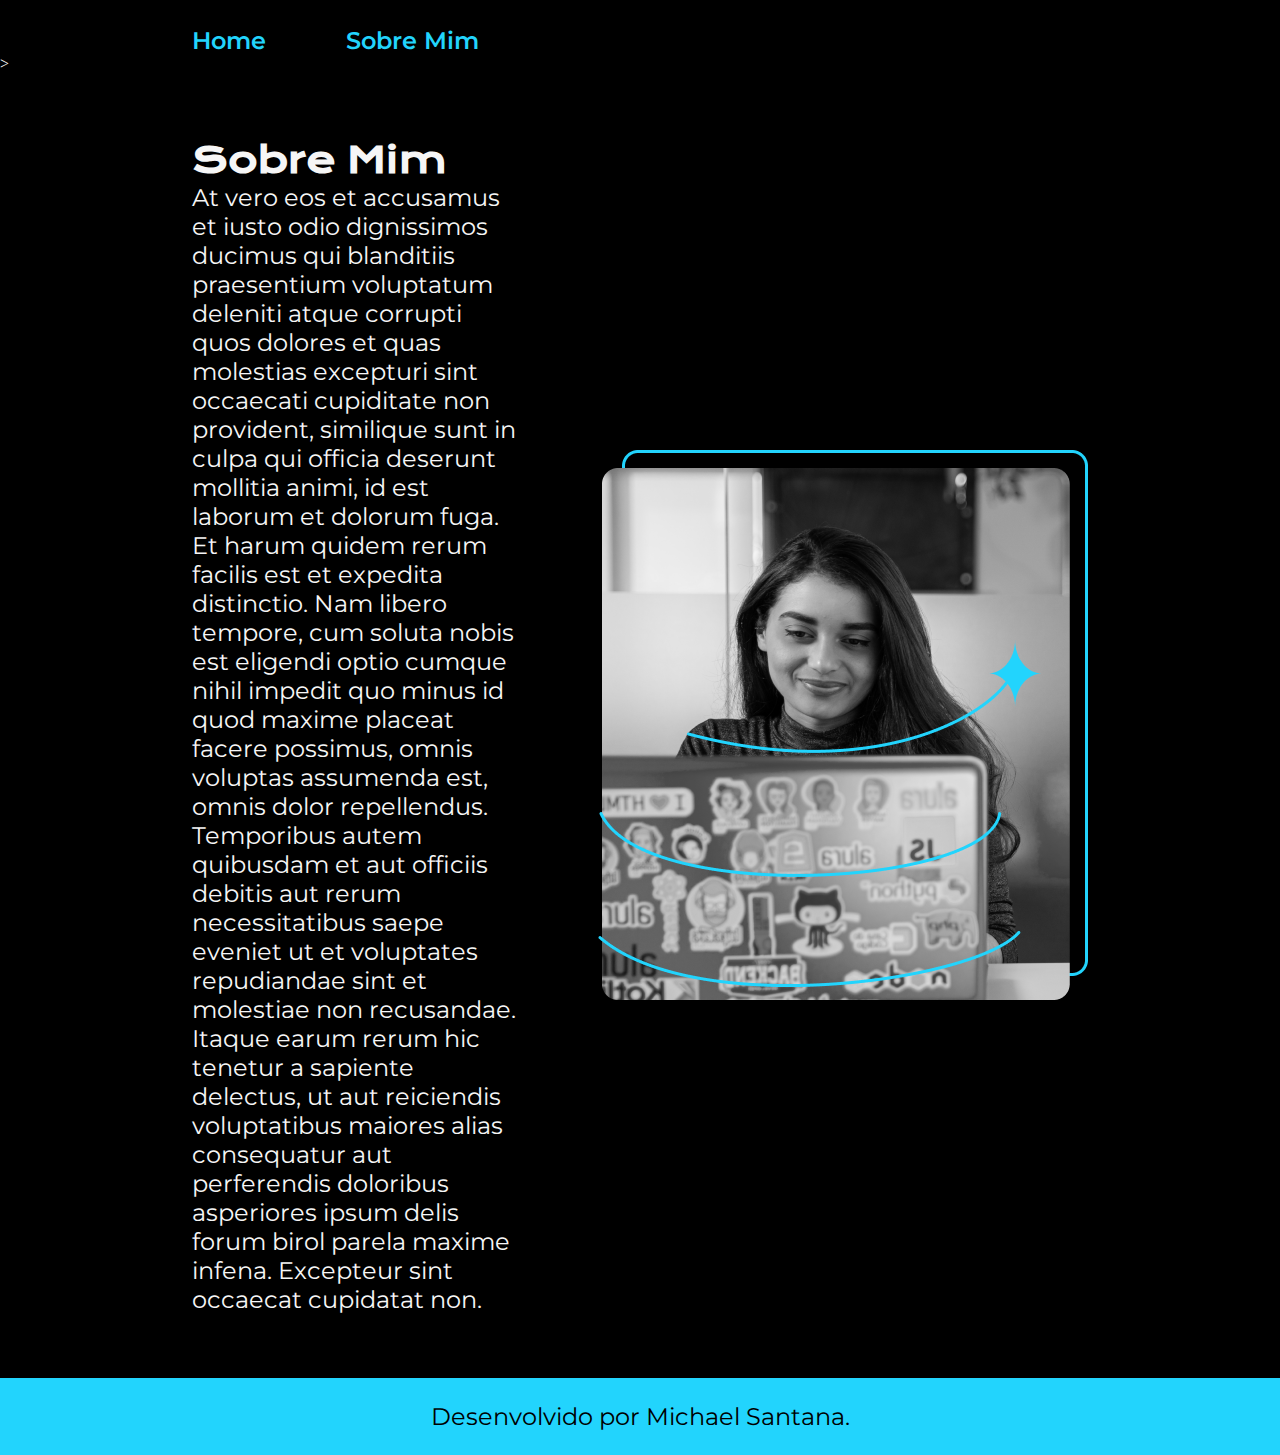
<file: about.html>
<!DOCTYPE html>
<html lang="pt-br">
<head>
    <meta charset="UTF-8">
    <meta name="viewport" content="width=device-width, initial-scale=1.0">
    <title>Sobre Mim</title>
    <link rel="stylesheet" href="./styles/style.css">
</head>
<body>
    <header class="cabecalho">
        <nav class="cabecalho__menu">
            <a class="cabecalho__menu__link" href="index.html">Home</a>
            <a class="cabecalho__menu__link" href="about.html">Sobre Mim</a>
        </nav>
    </header>>
    <main class="apresentacao">
        <section>
            <h1 class="apresentacao__conteudo__titulo">Sobre Mim</h1>
            <p class="apresentacao__conteudo__texto">At vero eos et accusamus et iusto odio dignissimos ducimus qui blanditiis praesentium voluptatum deleniti atque corrupti quos dolores et quas molestias excepturi sint occaecati cupiditate non provident, similique sunt in culpa qui officia deserunt mollitia animi, id est laborum et dolorum fuga.    
            </p>
            <p class="apresentacao__conteudo__texto">Et harum quidem rerum facilis est et expedita distinctio. Nam libero tempore, cum soluta nobis est eligendi optio cumque nihil impedit quo minus id quod maxime placeat facere possimus, omnis voluptas assumenda est, omnis dolor repellendus. Temporibus autem quibusdam et aut officiis debitis aut rerum necessitatibus saepe eveniet ut et voluptates repudiandae sint et molestiae non recusandae. Itaque earum rerum hic tenetur a sapiente delectus, ut aut reiciendis voluptatibus maiores alias consequatur aut perferendis doloribus asperiores ipsum delis forum birol parela maxime infena. Excepteur sint occaecat cupidatat non.
            </p>
        </section>
        <img src="./assets/Imagem.png" alt="Foto da Joana Santos programando">
    </main>
    <footer class="rodape">
        <p>Desenvolvido por Michael Santana.</p>
    </footer>
</body>
</html>
</file>
<file: styles/style.css>
@import url('https://fonts.googleapis.com/css2?family=Krona+One&family=Montserrat:ital,wght@0,100..900;1,100..900&display=swap');

:root {
    --cor-primaria: #000000;
    --cor-secundaria: #F6F6F6;
    --cor-terciaria: #22D4FD;
    --cor-hover: #272727;

    --fonte-primaria: 'Krona One', sans-serif;
    --fonte-secundaria: 'Montserrat', sans-serif;
}

* {
    margin: 0;
    padding: 0;
}

body {
    /* height: 100vh;*/ /*100% do viewport da tela */
    box-sizing: border-box;
    background-color: var(--cor-primaria);
    color: var(--cor-secundaria);
}

.titulo-destaque {
    color: var(--cor-terciaria);
}

.cabecalho {
    padding: 2% 0 0 15%;
}

.cabecalho__menu {
    display: flex;
    gap: 80px;
}

.cabecalho__menu__link {
    font-family: var(--fonte-secundaria);
    font-size: 1.5rem;
    font-weight: 600;
    color: var(--cor-terciaria);
    text-decoration: none;
}

.apresentacao {
    padding: 5% 15%;
    display: flex; /* or inline-flex */
    align-items: center;
    justify-content: space-between;
    gap: 82px;
}

.apresentacao__conteudo {
    width: 50%;
    display: flex;
    flex-direction: column;
    gap: 40px;
}

.apresentacao__conteudo__titulo {
    font-size: 2.25rem;
    font-family: var(--fonte-primaria);
}

.apresentacao__conteudo__texto{
    font-size: 1.5rem;
    font-family: var(--fonte-secundaria);
}

.apresentacao__links {
    display: flex;
    flex-direction: column;
    justify-content: space-between;
    align-items: center;
    gap: 32px;
}

.apresentacao__links__subtitulo {
    font-family: var(--fonte-primaria);
    font-weight: 400;
    font-size: 1.5rem;
}

.apresentacao__links__navegacao {
    /* background-color: #22D4FD; */
    display: flex;
    justify-content: center;
    gap: 16px;
    border: 2px solid var(--cor-terciaria);
    width: 50%;
    text-align: center;
    border-radius: 8px;
    font-size: 1.5rem;
    padding: 21.5px 0; /* vertical e horizontal*/
    text-decoration: none; /*retirar a cor do link clicado*/
    color: var(--cor-secundaria);
    font-family: var(--fonte-secundaria);
    font-weight: 600;
}

.apresentacao__links__link:hover {
    background-color: var(--cor-hover);
}

.apresentacao__imagem {
    width: 50%;
}

.rodape {
    padding: 24px;
    color: var(--cor-primaria);
    background-color: var(--cor-terciaria);
    text-align: center;
    font-family: var(--fonte-secundaria);
    font-size: 1.5rem;
    font-weight: 400;
}

@media (max-width: 1200px) {
    .cabecalho {
        padding: 10%;
    }

    .cabecalho__menu {
        justify-content: center;
    }
    .apresentacao {
        flex-direction: column-reverse;
        padding: 5%;
    }

    .apresentacao__conteudo {
        width: auto;
    }

}
</file>
